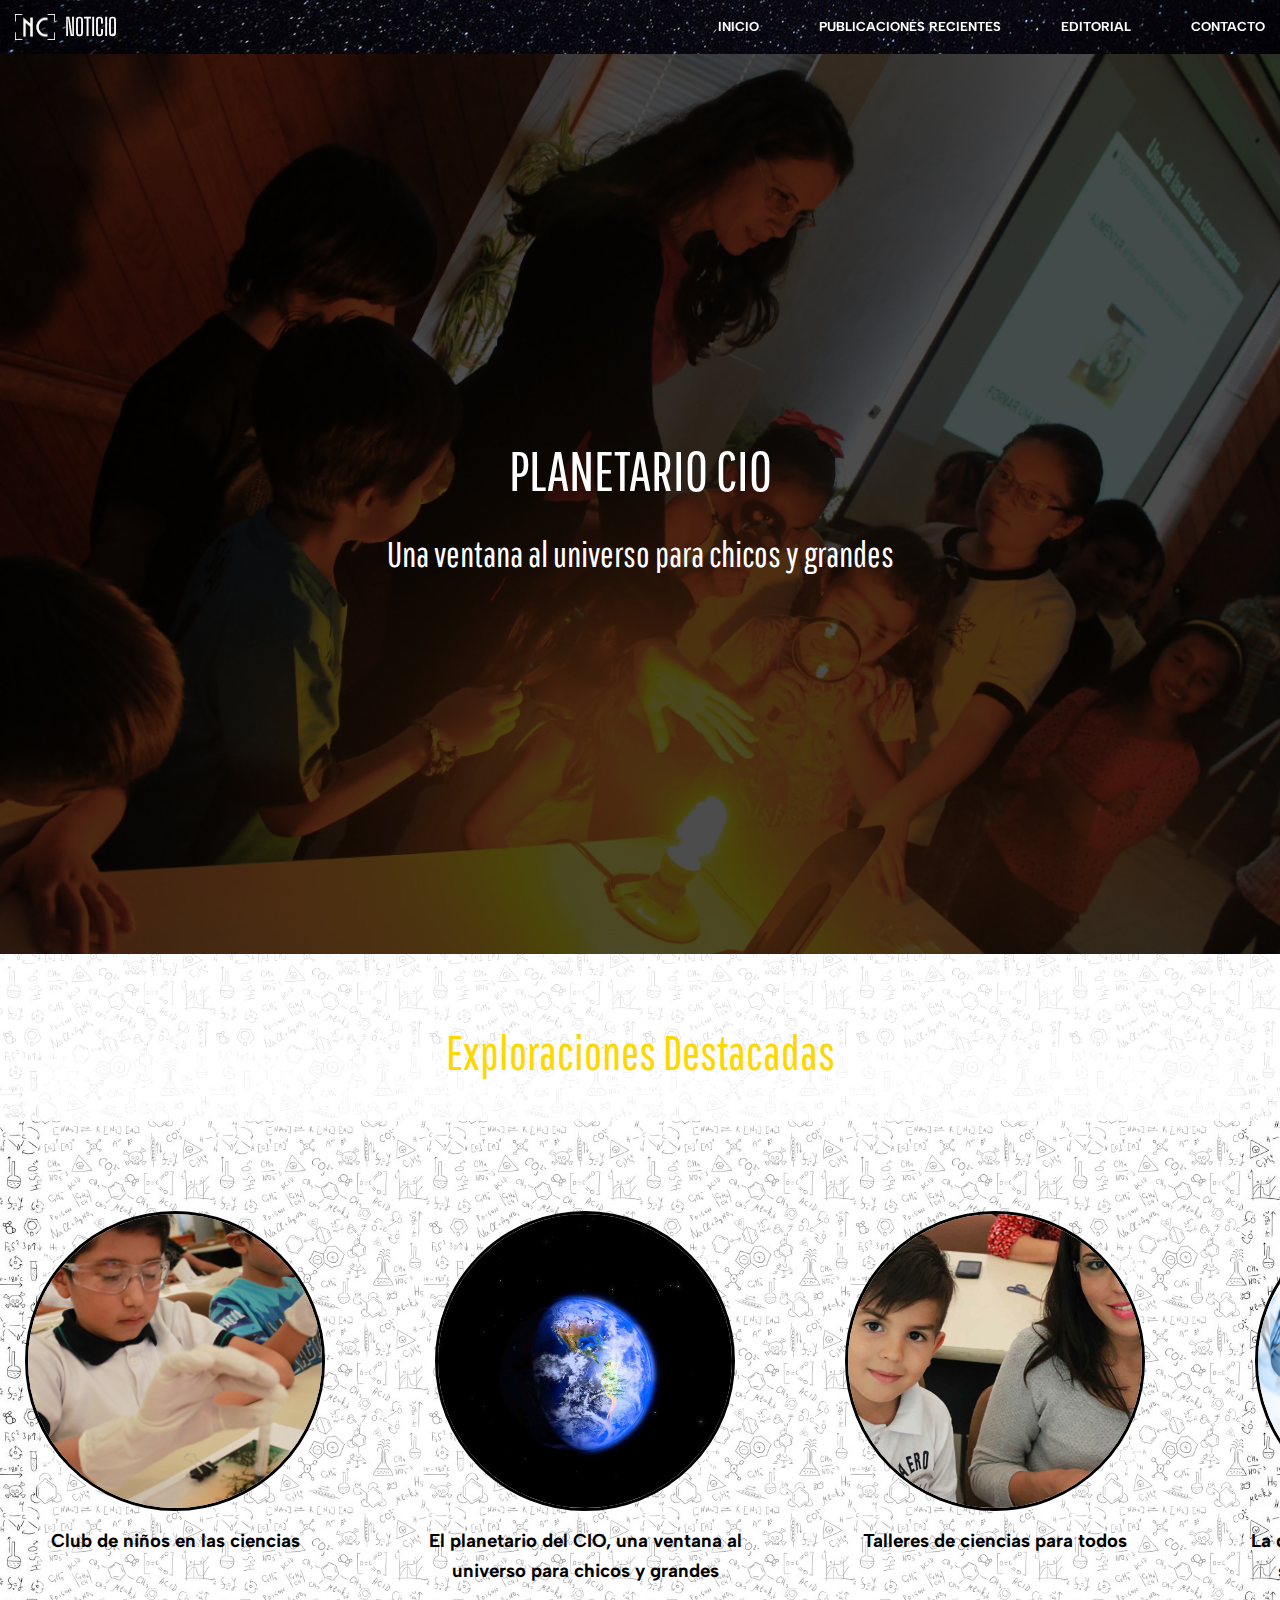
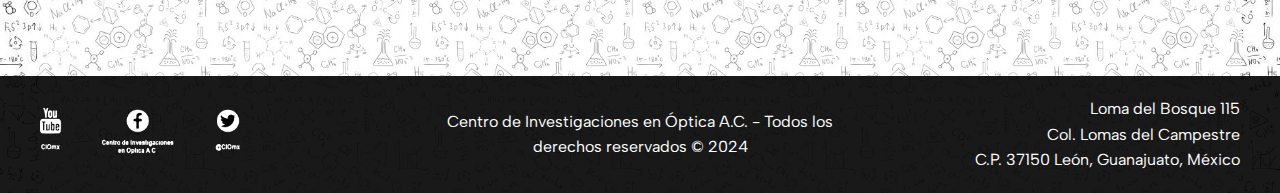
<file: index.html>
<!DOCTYPE html>
<html lang="es">
<head>
    <meta charset="UTF-8">
    <meta name="viewport" content="width=device-width, initial-scale=1.0">
    <title>NC Noticio</title>
    <link href="https://fonts.googleapis.com/css2?family=Albert+Sans:wght@400;700&family=Big+Shoulders+Display:wght@400&family=Pathway+Gothic+One:wght@400&display=swap" rel="stylesheet">
    <link rel="stylesheet" href="style.css">
    <style>
        * {
            margin: 0;
            padding: 0;
            box-sizing: border-box;
        }

        body {
            font-family: 'Albert Sans', sans-serif;
            line-height: 1.6;
            background: rgba(255, 255, 255, 0.2) url('./Imagenes/Patron-de-fondo-NC.jpg') repeat;
            background-size: 33.33% auto;
            color: white;
        }

        .navbar {
            display: flex;
            justify-content: space-between;
            align-items: center;
            background: rgba(0, 0, 0, 0.75) url('./Imagenes/EstrellasNC.jpeg') no-repeat center bottom;
            background-size: cover;
            padding: 8px 15px;
            color: white;
            position: sticky;
            top: 0;
            left: 0;
            width: 100%;
            z-index: 1000;
        }

        .logo {
            display: flex;
            align-items: center;
            gap: 10px;
        }

        .logo-img {
            width: 40px;
        }

        .logo-text {
            font-family: 'Big Shoulders Display', sans-serif;
            font-size: 24px;
            font-weight: 500;
            color: white;
        }

        .nav-menu {
            display: flex;
            gap: 60px;
        }

        .nav-menu a {
            text-decoration: none;
            font-family: 'Albert Sans', sans-serif;
            text-transform: uppercase;
            color: white;
            font-weight: 700;
            font-size: 13px;
            transition: color 0.3s;
        }

        .nav-menu a:hover, .nav-menu a.active {
            color: #FFD700;
        }

        .main-banner {
            display: flex;
            flex-direction: column;
            align-items: center;
            justify-content: center;
            position: relative;
            width: 100%;
            height: 100vh;
            text-align: center;
            overflow: hidden;
            margin-top: 0;
        }

        .main-banner::before {
            content: "";
            position: absolute;
            top: 0;
            left: 0;
            width: 100%;
            height: 100%;
            background: url('./Imagenes/PlanterioImagenFondo.jpg') no-repeat center center;
            background-size: cover;
            z-index: -2;
        }

        .main-banner::after {
            content: "";
            position: absolute;
            top: 0;
            left: 0;
            width: 100%;
            height: 100%;
            background: rgba(0, 0, 0, 0.7);
            z-index: -2;
        }

        .main-banner h1 {
            font-family: 'Pathway Gothic One', sans-serif;
            font-size: 56px;
            font-weight: 400;
            color: white;
            margin-bottom: 10px;
        }

        .main-banner h2 {
            font-family: 'Pathway Gothic One', sans-serif;
            font-size: 36px;
            font-weight: 200;
            color: white;
        }

        .carousel-banner {
            width: 94%;
            background: rgba(255, 255, 255, 0.5);
            position: absolute;
            top: 1050px;
            left: 3%;
            height: calc(100% - 1050px);
            border-radius: 20px;
            z-index: -4;
        }

        .carousel-section {
            text-align: center;
            margin-bottom: 20px;
        }

        .carousel-title-container {
            position: relative;
            background: rgba(255, 255, 255, 0.8);
            padding: 10px 0;
            width: 100%;
        }

        .carousel-title {
            font-family: 'Pathway Gothic One', sans-serif;
            font-size: 48px;
            font-weight: 400;
            color: #FFD700;
            text-align: center;
            margin-top: 50px;
            margin-bottom: 20px;
        }

        .content-carousel {
            display: flex;
            gap: 60px;
            overflow-x: auto;
            padding: 40px;
            margin: 50px 0;
            scroll-snap-type: x mandatory;
            position: relative;
            z-index: 1;
        }

        .carousel-item {
            flex: 0 0 auto;
            width: 350px;
            text-align: center;
            scroll-snap-align: start;
            position: relative;
            transition: color 0.3s;
        }

        .carousel-item:hover h3 {
            color: #FFD700;
        }

        .circle-img {
            width: 300px;
            height: 300px;
            border-radius: 50%;
            overflow: hidden;
            margin: 0 auto 15px;
            border: 3px solid #000;
            transition: border-color 0.3s;
        }

        .carousel-item:hover .circle-img {
            border-color: #FFD700;
        }

        .circle-img img {
            width: 100%;
            height: 100%;
            object-fit: cover;
        }

        .carousel-item h3 {
            color: black;
        }

        .footer-banner {
            background: rgba(0, 0, 0, 0.9);
            padding: 20px;
            color: white;
        }

        .footer-content {
            display: flex;
            justify-content: space-between;
            align-items: center;
            max-width: 1200px;
            margin: 0 auto;
        }

        .footer-left {
            flex: 1;
        }

        .footer-center {
            flex: 1;
            text-align: center;
        }

        .footer-right {
            flex: 1;
            text-align: right;
        }

        .footer-right p {
            margin: 0;
        }
    </style>
</head>
<body>
    <header class="navbar">
        <div class="logo">
            <img src="Imagenes/Logo-NOTICIO.png" alt="Logo NOTICIO" class="logo-img">
            <div class="logo-text">NOTICIO</div>
        </div>
        <nav class="nav-menu">
            <a href="index.html" style="text-decoration: none;">INICIO</a>
            <a href="publicaciones.html" style="text-decoration: none;">PUBLICACIONES RECIENTES</a>
            <a href="editorial.html" style="text-decoration: none;">EDITORIAL</a>
            <a href="contacto.html" style="text-decoration: none;">CONTACTO</a>
        </nav>
    </header>

    <div class="main-banner full-page-banner">
        <h1>PLANETARIO CIO</h1>
        <h2>Una ventana al universo para chicos y grandes</h2>
    </div>

    <div class="carousel-banner"></div>

    <div class="carousel-section">
        <div class="carousel-title-container">
            <h2 class="carousel-title" style="font-size: 48px; text-align: center;">Exploraciones Destacadas</h2>
        </div>
        <div class="content-carousel">
            <div class="carousel-item">
                <a href="club-de-niños.html" style="text-decoration: none;">
                    <div class="circle-img">
                        <img src="Imagenes/clubdeniñosNC.jpg" alt="Club de Niños">
                    </div>
                    <h3>Club de niños en las ciencias</h3>
                </a>
            </div>
            <div class="carousel-item">
                <a href="planetario-cio.html" style="text-decoration: none;">
                    <div class="circle-img">
                        <img src="Imagenes/planetariocio.jpg" alt="Planetario CIO">
                    </div>
                    <h3>El planetario del CIO, una ventana al universo para chicos y grandes</h3>
                </a>
            </div>
            <div class="carousel-item">
                <a href="talleres-ciencia.html" style="text-decoration: none;">
                    <div class="circle-img">
                        <img src="Imagenes/talleresNC.jpg" alt="Talleres de Ciencias">
                    </div>
                    <h3>Talleres de ciencias para todos</h3>
                </a>
            </div>
            <div class="carousel-item">
                <a href="divulgacion-ciencia.html" style="text-decoration: none;">
                    <div class="circle-img">
                        <img src="Imagenes/divulgacionNC.jpg" alt="La divulgación">
                    </div>
                    <h3>La divulgación, una de mis mayores satisfacciones dentro del CIO</h3>
                </a>
            </div>
            <div class="carousel-item">
                <a href="sergio-regules.html" style="text-decoration: none;">
                    <div class="circle-img">
                        <img src="Imagenes/sergioregulesNC.jpg" alt="Sergio de Régules">
                    </div>
                    <h3>Sergio de Régules</h3>
                </a>
            </div>
        </div>
    </div>

    <div class="background-rectangle"></div>

    <div class="footer-banner">
        <div class="footer-content">
            <div class="footer-left">
                <img src="Imagenes/iconos-rrss-NC.png" alt="Redes Sociales" class="social-icons" style="width: 200px; height: auto;">
            </div>
            <div class="footer-center">
                <p style="text-align: center;">Centro de Investigaciones en Óptica A.C. - Todos los derechos reservados &copy; 2024</p>
            </div>
            <div class="footer-right">
                <p>Loma del Bosque 115<br>Col. Lomas del Campestre<br>C.P. 37150 León, Guanajuato, México</p>
            </div>
        </div>
    </div>
</body>
</html>
</file>
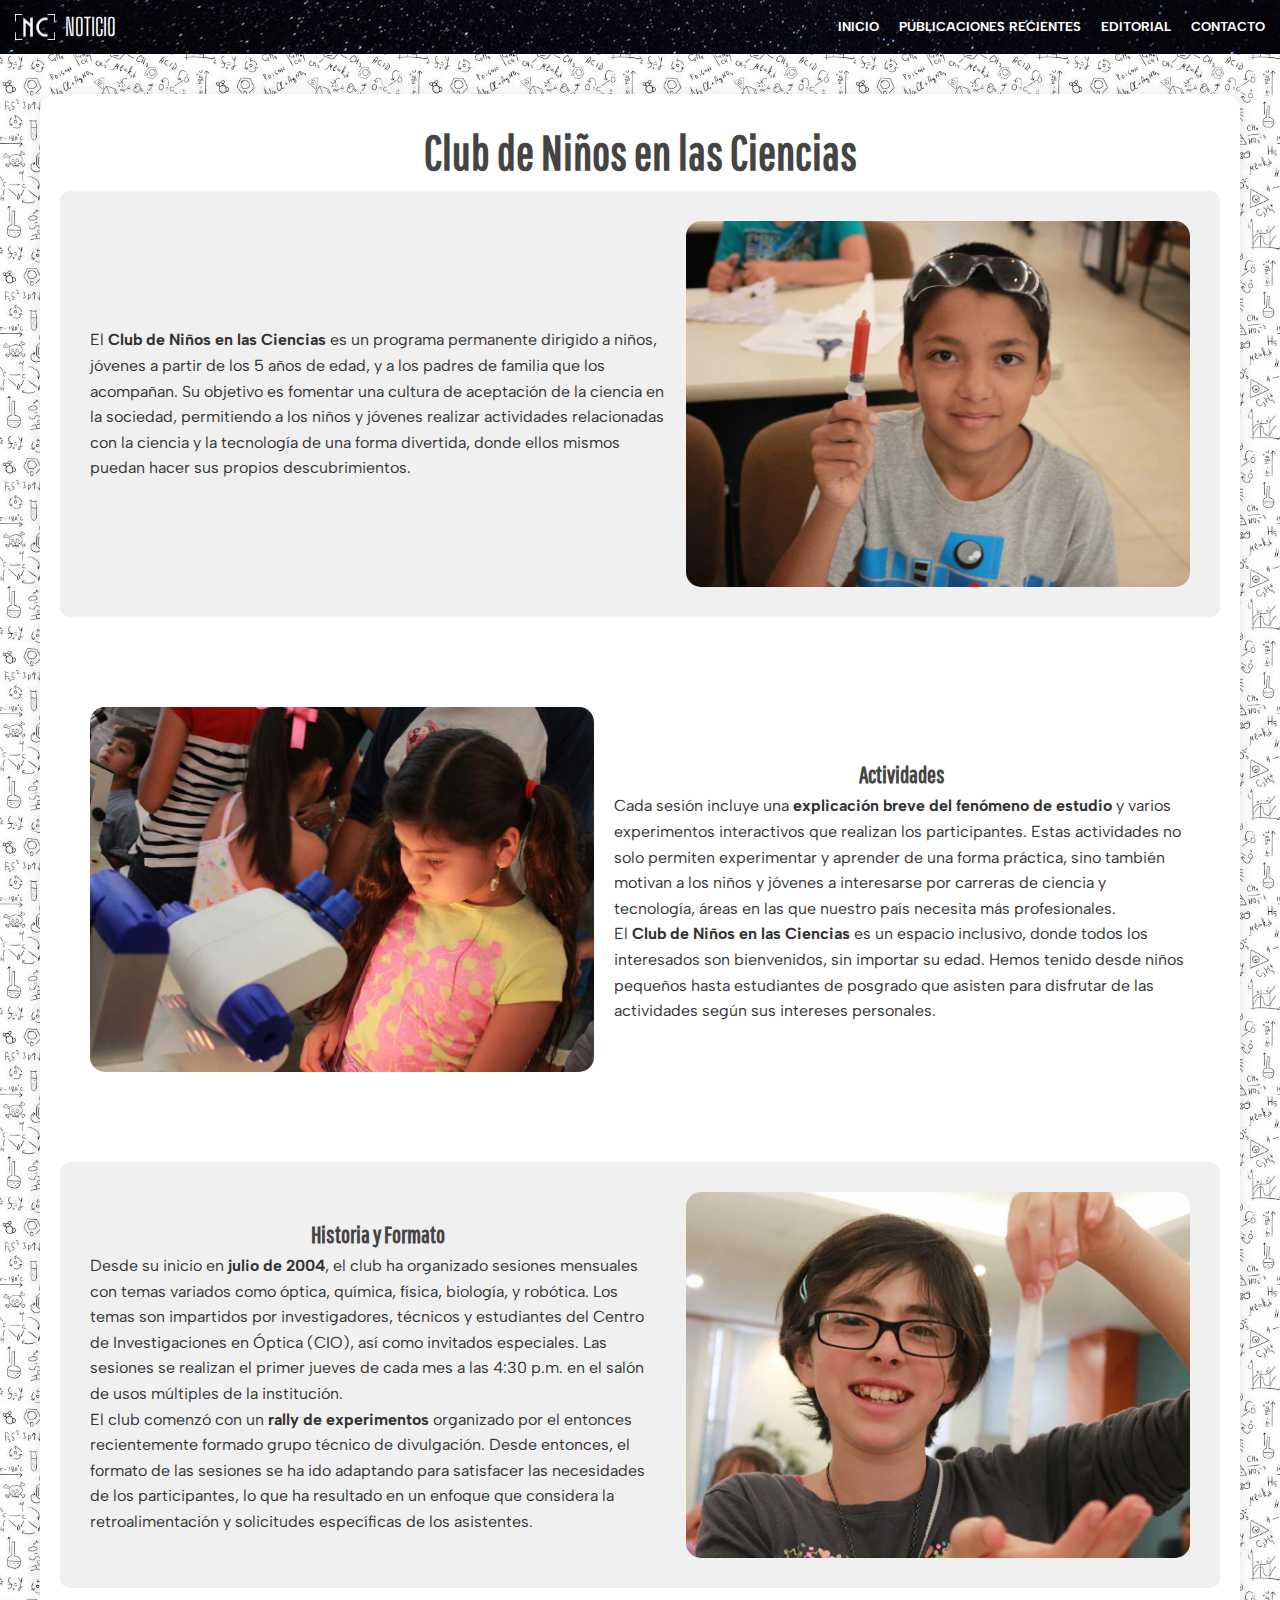
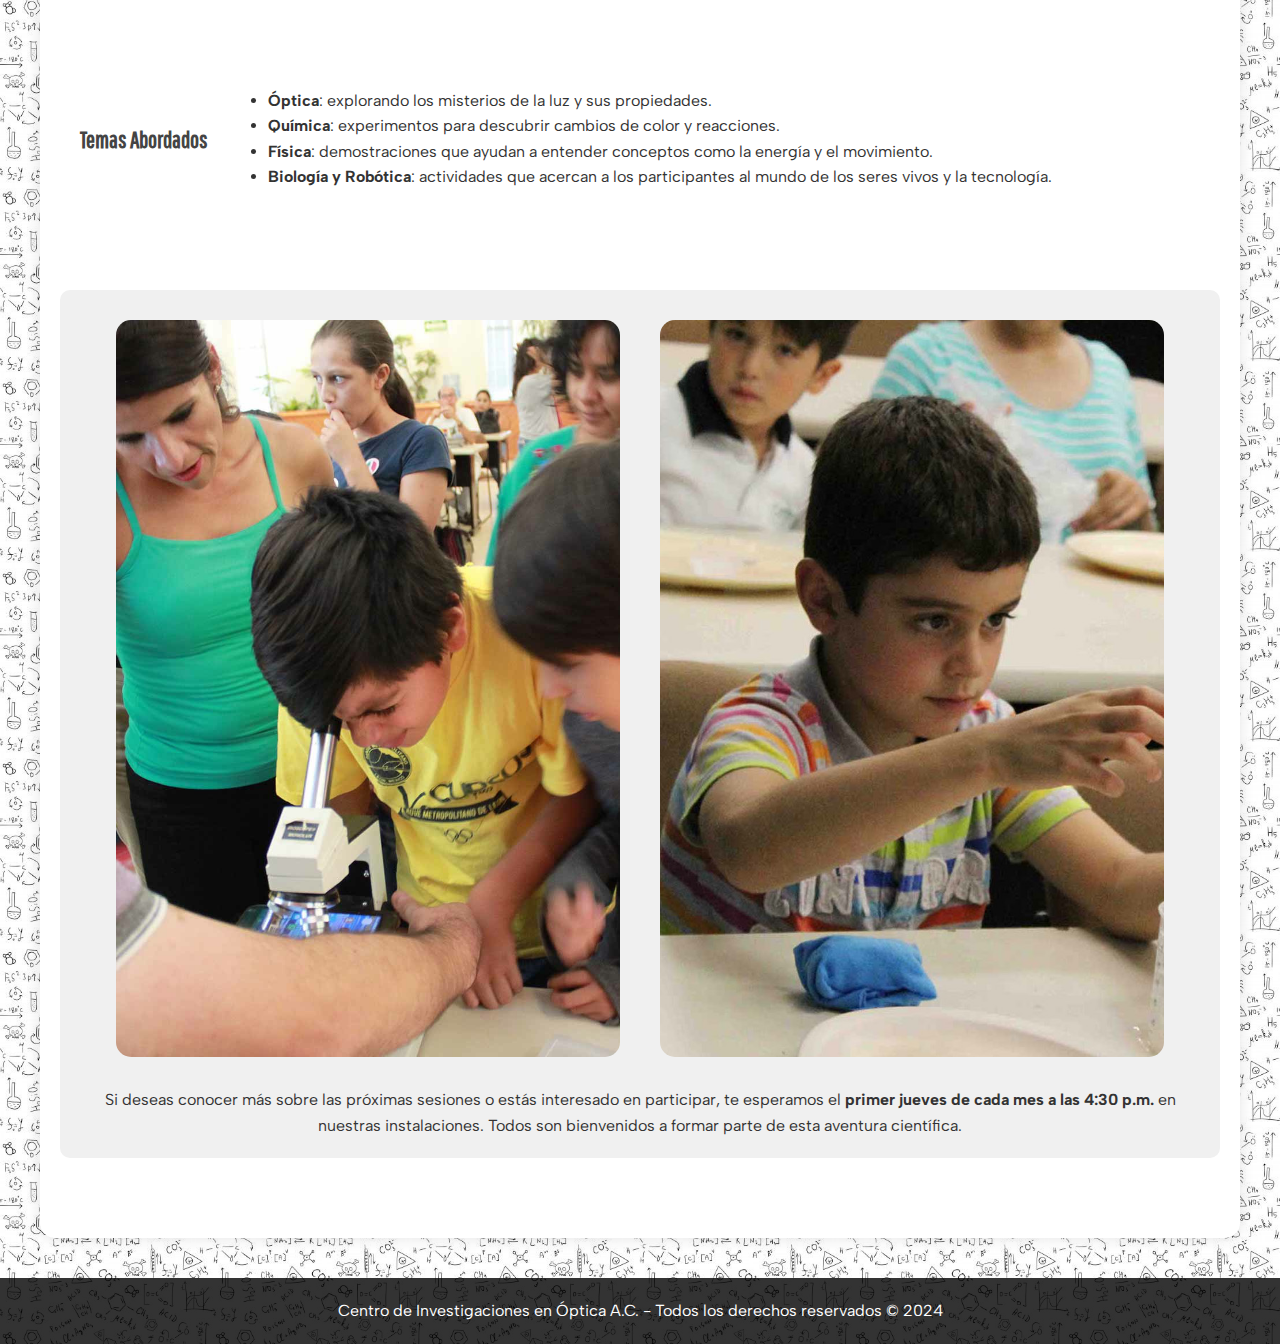
<file: club-de-niños.html>
<!DOCTYPE html>
<html lang="es">
<head>
    <meta charset="UTF-8">
    <meta name="viewport" content="width=device-width, initial-scale=1.0">
    <title>Club de Niños en las Ciencias</title>
    <link href="https://fonts.googleapis.com/css2?family=Albert+Sans:wght@400;700&family=Big+Shoulders+Display:wght@400&family=Pathway+Gothic+One:wght@400&display=swap" rel="stylesheet">
    <link rel="stylesheet" href="style.css">
    <style>
        body {
            font-family: 'Albert Sans', sans-serif;
            line-height: 1.6;
            color: #333;
            background-color: #f9f9f9;
            margin: 0;
            padding: 0;
        }

        .container {
            max-width: 1200px;
            margin: 40px auto;
            padding: 20px;
            background: white;
            border-radius: 15px;
            box-shadow: 0px 0px 15px rgba(0, 0, 0, 0.1);
        }

        h1, h2, h3 {
            font-family: 'Pathway Gothic One', sans-serif;
            color: #444;
            text-align: center;
        }

        .content-section {
            margin-bottom: 60px;
            padding: 20px;
            border-radius: 10px;
            overflow: hidden;
            display: flex;
            flex-wrap: wrap;
            align-items: center;
        }

        .content-section:nth-child(even) {
            background-color: #f0f0f0;
        }

        .content-section img {
            max-width: 45%;
            height: auto;
            margin: 10px;
            flex: 1 1 45%;
            border-radius: 15px;
        }

        .content-section-text {
            flex: 1 1 50%;
            margin: 10px;
        }

        .activities-list {
            list-style-type: disc;
            margin: 20px;
            padding-left: 40px;
        }
        .footer {
            text-align: center;
            padding: 20px;
            background: rgba(0, 0, 0, 0.8);
        }

        .footer p {
            font-family: 'Albert Sans', sans-serif;
            color: white;
        }
    </style>
</head>
<body>
    <header class="navbar">
        <div class="logo">
            <img src="Imagenes/Logo-NOTICIO.png" alt="Logo NOTICIO" class="logo-img">
            <div class="logo-text">NOTICIO</div>
        </div>
        <nav class="nav-menu">
            <a href="index.html" style="text-decoration: none;">INICIO</a>
            <a href="publicaciones.html" style="text-decoration: none;">PUBLICACIONES RECIENTES</a>
            <a href="editorial.html" style="text-decoration: none;">EDITORIAL</a>
            <a href="contacto.html" style="text-decoration: none;">CONTACTO</a>
        </nav>
    </header>

    <div class="container">
        <h1 style="font-size: 3rem;">Club de Niños en las Ciencias</h1>

        <div class="content-section">
            <div class="content-section-text">
                <p>El <strong>Club de Niños en las Ciencias</strong> es un programa permanente dirigido a niños, jóvenes a partir de los 5 años de edad, y a los padres de familia que los acompañan. Su objetivo es fomentar una cultura de aceptación de la ciencia en la sociedad, permitiendo a los niños y jóvenes realizar actividades relacionadas con la ciencia y la tecnología de una forma divertida, donde ellos mismos puedan hacer sus propios descubrimientos.</p>
            </div>
            <img src="Imagenes/niños-cambiodecolor1.jpg" alt="Niños participando en una actividad de química con experimentos de cambio de color." />
        </div>

        <div class="content-section">
            <img src="Imagenes/niños-cambiodecolor2.jpg" alt="Sesiones interactivas sobre óptica y fenómenos de la luz." />
            <div class="content-section-text">
                <h2>Actividades</h2>
                <p>Cada sesión incluye una <strong>explicación breve del fenómeno de estudio</strong> y varios experimentos interactivos que realizan los participantes. Estas actividades no solo permiten experimentar y aprender de una forma práctica, sino también motivan a los niños y jóvenes a interesarse por carreras de ciencia y tecnología, áreas en las que nuestro país necesita más profesionales.</p>
                <p>El <strong>Club de Niños en las Ciencias</strong> es un espacio inclusivo, donde todos los interesados son bienvenidos, sin importar su edad. Hemos tenido desde niños pequeños hasta estudiantes de posgrado que asisten para disfrutar de las actividades según sus intereses personales.</p>
            </div>
        </div>

        <div class="content-section">
            <div class="content-section-text">
                <h2>Historia y Formato</h2>
                <p>Desde su inicio en <strong>julio de 2004</strong>, el club ha organizado sesiones mensuales con temas variados como óptica, química, física, biología, y robótica. Los temas son impartidos por investigadores, técnicos y estudiantes del Centro de Investigaciones en Óptica (CIO), así como invitados especiales. Las sesiones se realizan el primer jueves de cada mes a las 4:30 p.m. en el salón de usos múltiples de la institución.</p>
                <p>El club comenzó con un <strong>rally de experimentos</strong> organizado por el entonces recientemente formado grupo técnico de divulgación. Desde entonces, el formato de las sesiones se ha ido adaptando para satisfacer las necesidades de los participantes, lo que ha resultado en un enfoque que considera la retroalimentación y solicitudes específicas de los asistentes.</p>
            </div>
            <img src="Imagenes/niños-cambiodecolor3.jpg" alt="Taller de robótica donde los niños construyen modelos básicos." />
        </div>

        <div class="content-section">
            <h2>Temas Abordados</h2>
            <ul class="activities-list">
                <li><strong>Óptica</strong>: explorando los misterios de la luz y sus propiedades.</li>
                <li><strong>Química</strong>: experimentos para descubrir cambios de color y reacciones.</li>
                <li><strong>Física</strong>: demostraciones que ayudan a entender conceptos como la energía y el movimiento.</li>
                <li><strong>Biología y Robótica</strong>: actividades que acercan a los participantes al mundo de los seres vivos y la tecnología.</li>
            </ul>
        </div>

        <div class="content-section" style="text-align: center;">
            <div style="display: flex; justify-content: center; gap: 20px;">
                <img src="Imagenes/niñoutilzandomicroscopioNC.jpg" alt="Niño utilizando un microscopio en una actividad del club." style="width: 45%; height: auto; object-fit: cover; border-radius: 15px;" />
                <img src="Imagenes/niños-cambiodecolor4.jpg" alt="Sesión en el salón de usos múltiples con niños y familias participando en las actividades." style="width: 45%; height: auto; object-fit: cover; border-radius: 15px;" />
            </div>
            <p style="margin-top: 20px;">Si deseas conocer más sobre las próximas sesiones o estás interesado en participar, te esperamos el <strong>primer jueves de cada mes a las 4:30 p.m.</strong> en nuestras instalaciones. Todos son bienvenidos a formar parte de esta aventura científica.</p>
        </div>
    </div>

    <footer class="footer">
        <p>Centro de Investigaciones en Óptica A.C. - Todos los derechos reservados &copy; 2024</p>
    </footer>
</body>
</html>
</file>
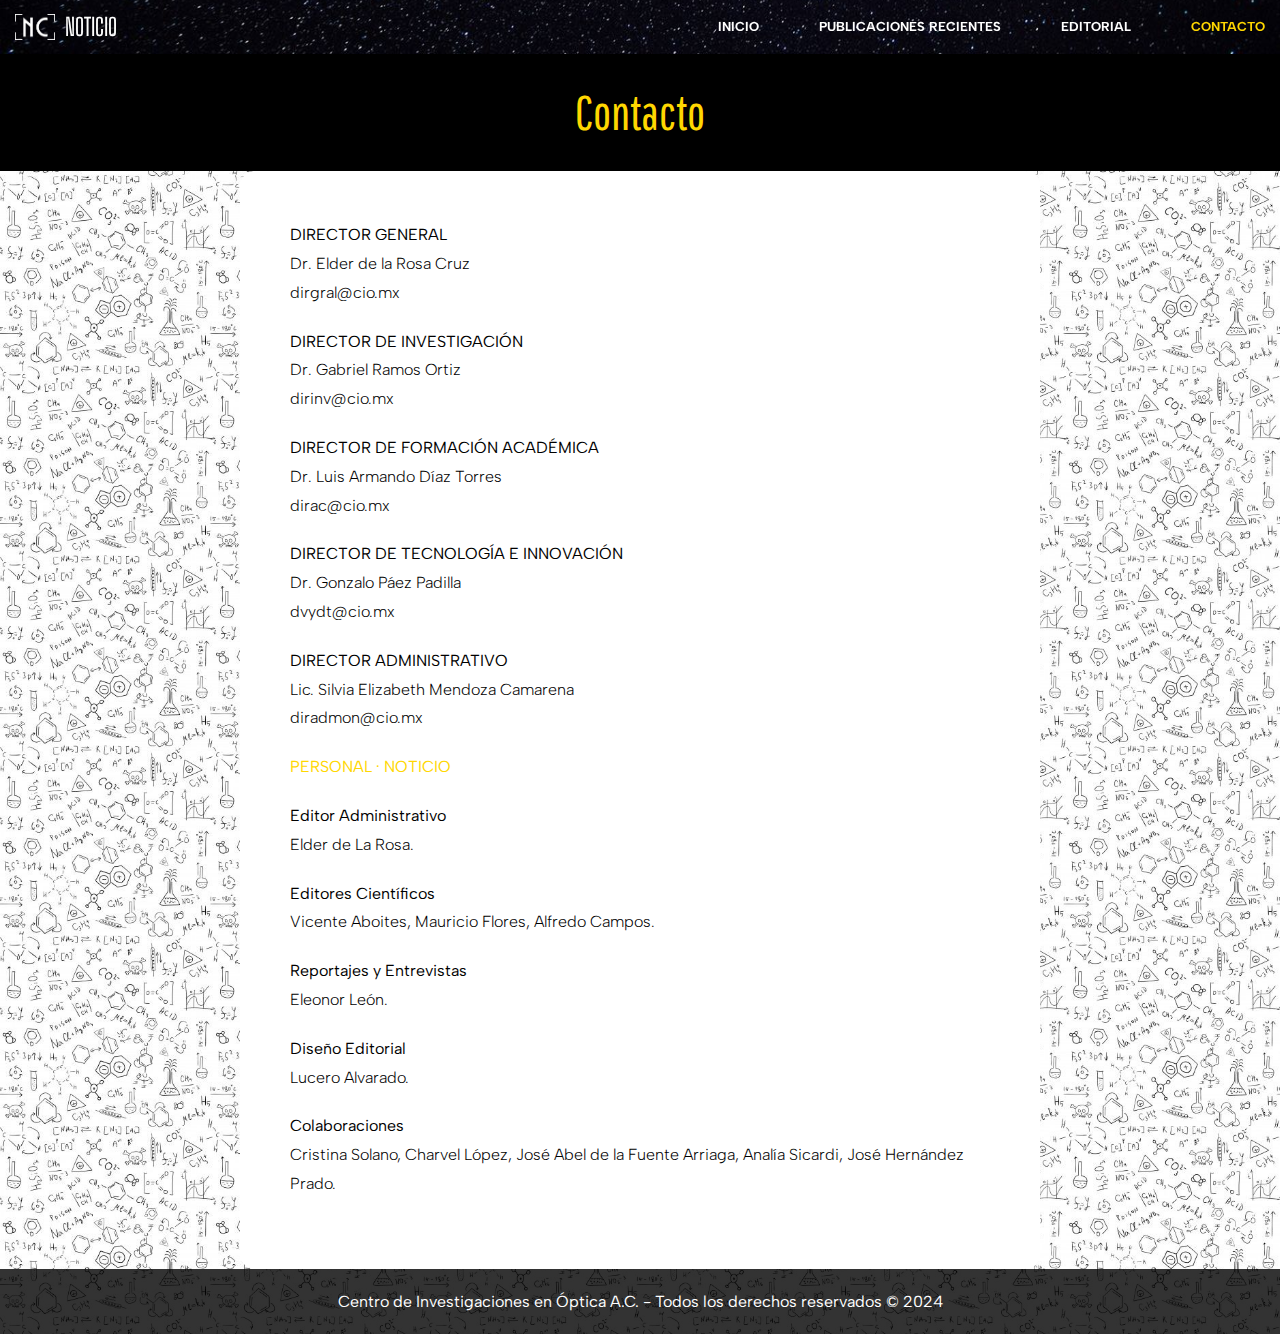
<file: contacto.html>
<!DOCTYPE html>
<html lang="es">
<head>
    <meta charset="UTF-8">
    <meta name="viewport" content="width=device-width, initial-scale=1.0">
    <title>Contacto - NC Noticio</title>
    <link href="https://fonts.googleapis.com/css2?family=Albert+Sans:wght@300;400;700&family=Big+Shoulders+Display:wght@400&family=Pathway+Gothic+One:wght@400&display=swap" rel="stylesheet">
    <link rel="stylesheet" href="style.css">
</head>
<body>
    <header class="navbar">
        <div class="logo">
            <img src="Imagenes/Logo-NOTICIO.png" alt="Logo NOTICIO" class="logo-img">
            <div class="logo-text">NOTICIO</div>
        </div>
        <nav class="nav-menu">
            <a href="index.html">INICIO</a>
            <a href="publicaciones.html">PUBLICACIONES RECIENTES</a>
            <a href="editorial.html">EDITORIAL</a>
            <a href="contacto.html" class="active">CONTACTO</a>
        </nav>
    </header>

    <section class="contacto-section">
        <div class="contacto-banner">
            <div class="banner-overlay"></div>
            <h1>Contacto</h1>
        </div>

        <div class="contacto-contenido background-rectangle">
            <p><strong>DIRECTOR GENERAL</strong><br>Dr. Elder de la Rosa Cruz<br>dirgral@cio.mx</p>
            <p><strong>DIRECTOR DE INVESTIGACIÓN</strong><br>Dr. Gabriel Ramos Ortiz<br>dirinv@cio.mx</p>
            <p><strong>DIRECTOR DE FORMACIÓN ACADÉMICA</strong><br>Dr. Luis Armando Díaz Torres<br>dirac@cio.mx</p>
            <p><strong>DIRECTOR DE TECNOLOGÍA E INNOVACIÓN</strong><br>Dr. Gonzalo Páez Padilla<br>dvydt@cio.mx</p>
            <p><strong>DIRECTOR ADMINISTRATIVO</strong><br>Lic. Silvia Elizabeth Mendoza Camarena<br>diradmon@cio.mx</p>
            
            <p><strong><span style="color: #FFD700;">PERSONAL &middot; NOTICIO</span></strong></p>
            <p><strong>Editor Administrativo</strong><br>Elder de La Rosa.</p>
            <p><strong>Editores Científicos</strong><br>Vicente Aboites, Mauricio Flores, Alfredo Campos.</p>
            <p><strong>Reportajes y Entrevistas</strong><br>Eleonor León.</p>
            <p><strong>Diseño Editorial</strong><br>Lucero Alvarado.</p>
            <p><strong>Colaboraciones</strong><br>Cristina Solano, Charvel López, José Abel de la Fuente Arriaga, Analía Sicardi, José Hernández Prado.</p>
        </div>
    </section>

    <footer class="footer">
        <p>Centro de Investigaciones en Óptica A.C. - Todos los derechos reservados &copy; 2024</p>
    </footer>
</body>
</html>

<style>
* {
    margin: 0;
    padding: 0;
    box-sizing: border-box;
}

body {
    font-family: 'Albert Sans', sans-serif;
    background: rgba(255, 255, 255, 0.2) url('./Imagenes/Patron-de-fondo-NC.jpg') repeat;
    background-size: 33.33% auto;
    color: white;
    line-height: 1.6;
}

.navbar {
    display: flex;
    justify-content: space-between;
    align-items: center;
    background: rgba(0, 0, 0, 0.75) url('./Imagenes/EstrellasNC.jpeg') no-repeat center bottom;
    background-size: cover;
    padding: 8px 15px;
    color: white;
    position: sticky;
    top: 0;
    width: 100%;
    z-index: 1000;
}

.logo {
    display: flex;
    align-items: center;
    gap: 10px;
}

.logo-img {
    width: 40px;
}

.logo-text {
    font-family: 'Big Shoulders Display', sans-serif;
    font-size: 24px;
    font-weight: 500;
    color: white;
}

.nav-menu {
    display: flex;
    gap: 60px;
}

.nav-menu a {
    text-decoration: none;
    font-family: 'Albert Sans', sans-serif;
    text-transform: uppercase;
    color: white;
    font-weight: 700;
    font-size: 13px;
    transition: color 0.3s;
}

.nav-menu a:hover, .nav-menu a.active {
    color: #FFD700;
}

.contacto-banner {
    background: #000;
    padding: 20px 0;
    text-align: center;
    position: relative;
}

.banner-overlay {
    content: "";
    position: absolute;
    top: 0;
    left: 0;
    width: 100%;
    height: 100%;
    background: rgba(0, 0, 0, 0.3);
    z-index: -1;
}

.contacto-banner h1 {
    font-family: 'Pathway Gothic One', sans-serif;
    font-size: 48px;
    font-weight: 400;
    color: #FFD700;
    position: relative;
}

.contacto-contenido {
    padding: 50px;
    max-width: 800px;
    margin: 0 auto;
    background: #ffffff;
    border-radius: 15px;
    color: black;
    font-family: 'Albert Sans', sans-serif;
    font-weight: 300;
}

.contacto-contenido p {
    margin-bottom: 20px;
    line-height: 1.8;
}

.footer {
    text-align: center;
    padding: 20px;
    background: rgba(0, 0, 0, 0.8);
}

.footer p {
    font-family: 'Albert Sans', sans-serif;
    color: white;
}
</style>
</file>
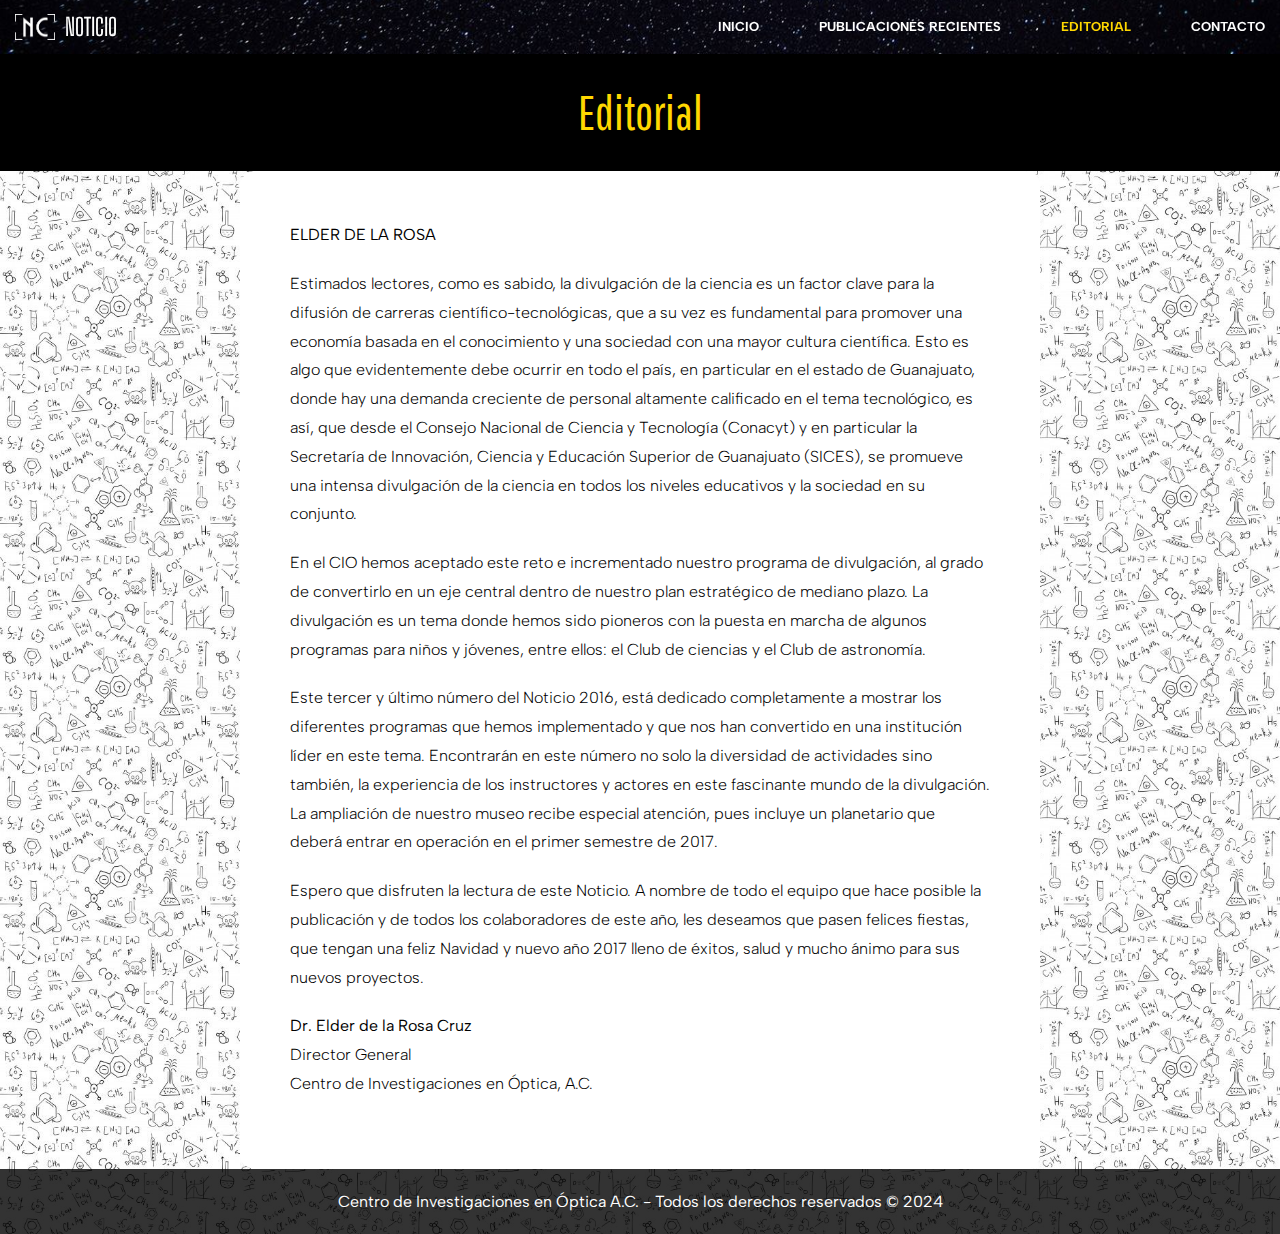
<file: editorial.html>
<!DOCTYPE html>
<html lang="es">
<head>
    <meta charset="UTF-8">
    <meta name="viewport" content="width=device-width, initial-scale=1.0">
    <title>Editorial - NC Noticio</title>
    <link href="https://fonts.googleapis.com/css2?family=Albert+Sans:wght@300;400;700&family=Big+Shoulders+Display:wght@400&family=Pathway+Gothic+One:wght@400&display=swap" rel="stylesheet">
    <link rel="stylesheet" href="style.css">
</head>
<body>
    <header class="navbar">
        <div class="logo">
            <img src="Imagenes/Logo-NOTICIO.png" alt="Logo NOTICIO" class="logo-img">
            <div class="logo-text">NOTICIO</div>
        </div>
        <nav class="nav-menu">
            <a href="index.html">INICIO</a>
            <a href="publicaciones.html">PUBLICACIONES RECIENTES</a>
            <a href="editorial.html" class="active">EDITORIAL</a>
            <a href="contacto.html">CONTACTO</a>
        </nav>
    </header>

    <section class="editorial-section">
        <div class="editorial-banner">
            <div class="banner-overlay"></div>
            <h1>Editorial</h1>
        </div>

        <div class="editorial-contenido background-rectangle">
            <p><strong>ELDER DE LA ROSA</strong></p>
            <p>Estimados lectores, como es sabido, la divulgación de la ciencia es un factor clave para la difusión de carreras científico-tecnológicas, que a su vez es fundamental para promover una economía basada en el conocimiento y una sociedad con una mayor cultura científica. Esto es algo que evidentemente debe ocurrir en todo el país, en particular en el estado de Guanajuato, donde hay una demanda creciente de personal altamente calificado en el tema tecnológico, es así, que desde el Consejo Nacional de Ciencia y Tecnología (Conacyt) y en particular la Secretaría de Innovación, Ciencia y Educación Superior de Guanajuato (SICES), se promueve una intensa divulgación de la ciencia en todos los niveles educativos y la sociedad en su conjunto.</p>
            <p>En el CIO hemos aceptado este reto e incrementado nuestro programa de divulgación, al grado de convertirlo en un eje central dentro de nuestro plan estratégico de mediano plazo. La divulgación es un tema donde hemos sido pioneros con la puesta en marcha de algunos programas para niños y jóvenes, entre ellos: el Club de ciencias y el Club de astronomía.</p>
            <p>Este tercer y último número del Noticio 2016, está dedicado completamente a mostrar los diferentes programas que hemos implementado y que nos han convertido en una institución líder en este tema. Encontrarán en este número no solo la diversidad de actividades sino también, la experiencia de los instructores y actores en este fascinante mundo de la divulgación. La ampliación de nuestro museo recibe especial atención, pues incluye un planetario que deberá entrar en operación en el primer semestre de 2017.</p>
            <p>Espero que disfruten la lectura de este Noticio. A nombre de todo el equipo que hace posible la publicación y de todos los colaboradores de este año, les deseamos que pasen felices fiestas, que tengan una feliz Navidad y nuevo año 2017 lleno de éxitos, salud y mucho ánimo para sus nuevos proyectos.</p>
            <p><strong>Dr. Elder de la Rosa Cruz</strong><br>Director General<br>Centro de Investigaciones en Óptica, A.C.</p>
        </div>
    </section>

    <footer class="footer">
        <p>Centro de Investigaciones en Óptica A.C. - Todos los derechos reservados &copy; 2024</p>
    </footer>
</body>
</html>

<style>
* {
    margin: 0;
    padding: 0;
    box-sizing: border-box;
}

body {
    font-family: 'Albert Sans', sans-serif;
    background: rgba(255, 255, 255, 0.2) url('./Imagenes/Patron-de-fondo-NC.jpg') repeat;
    background-size: 33.33% auto;
    color: white;
    line-height: 1.6;
}

.navbar {
    display: flex;
    justify-content: space-between;
    align-items: center;
    background: rgba(0, 0, 0, 0.75) url('./Imagenes/EstrellasNC.jpeg') no-repeat center bottom;
    background-size: cover;
    padding: 8px 15px;
    color: white;
    position: sticky;
    top: 0;
    width: 100%;
    z-index: 1000;
}

.logo {
    display: flex;
    align-items: center;
    gap: 10px;
}

.logo-img {
    width: 40px;
}

.logo-text {
    font-family: 'Big Shoulders Display', sans-serif;
    font-size: 24px;
    font-weight: 500;
    color: white;
}

.nav-menu {
    display: flex;
    gap: 60px;
}

.nav-menu a {
    text-decoration: none;
    font-family: 'Albert Sans', sans-serif;
    text-transform: uppercase;
    color: white;
    font-weight: 700;
    font-size: 13px;
    transition: color 0.3s;
}

.nav-menu a:hover, .nav-menu a.active {
    color: #FFD700;
}

.editorial-banner {
    background: #000;
    padding: 20px 0;
    text-align: center;
    position: relative;
}

.banner-overlay {
    content: "";
    position: absolute;
    top: 0;
    left: 0;
    width: 100%;
    height: 100%;
    background: rgba(0, 0, 0, 0.3);
    z-index: -1;
}

.editorial-banner h1 {
    font-family: 'Pathway Gothic One', sans-serif;
    font-size: 48px;
    font-weight: 400;
    color: #FFD700;
    position: relative;
}

.editorial-contenido {
    padding: 50px;
    max-width: 800px;
    margin: 0 auto;
    background: #ffffff;
    border-radius: 15px;
    color: black;
    font-family: 'Albert Sans', sans-serif;
    font-weight: 300;
}

.editorial-contenido p {
    margin-bottom: 20px;
    line-height: 1.8;
}

.footer {
    text-align: center;
    padding: 20px;
    background: rgba(0, 0, 0, 0.8);
}

.footer p {
    font-family: 'Albert Sans', sans-serif;
    color: white;
}
</style>
</file>
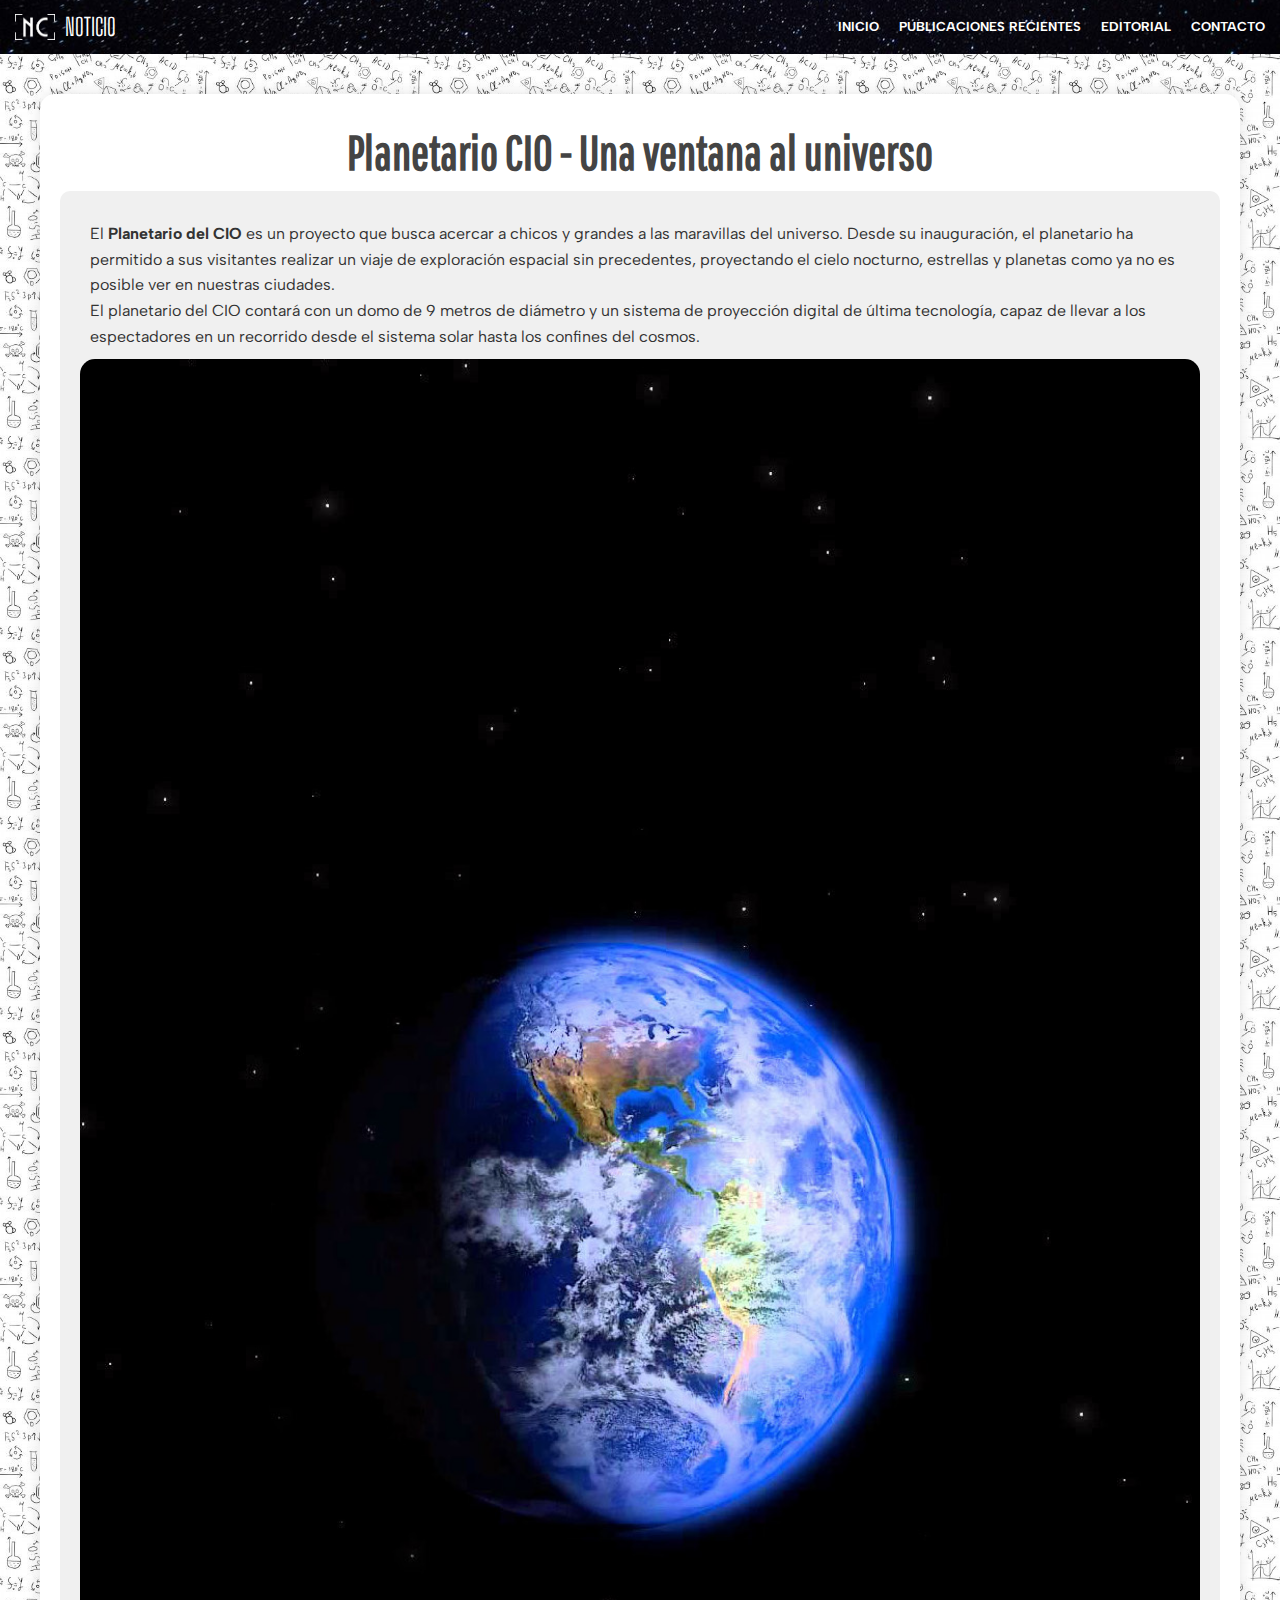
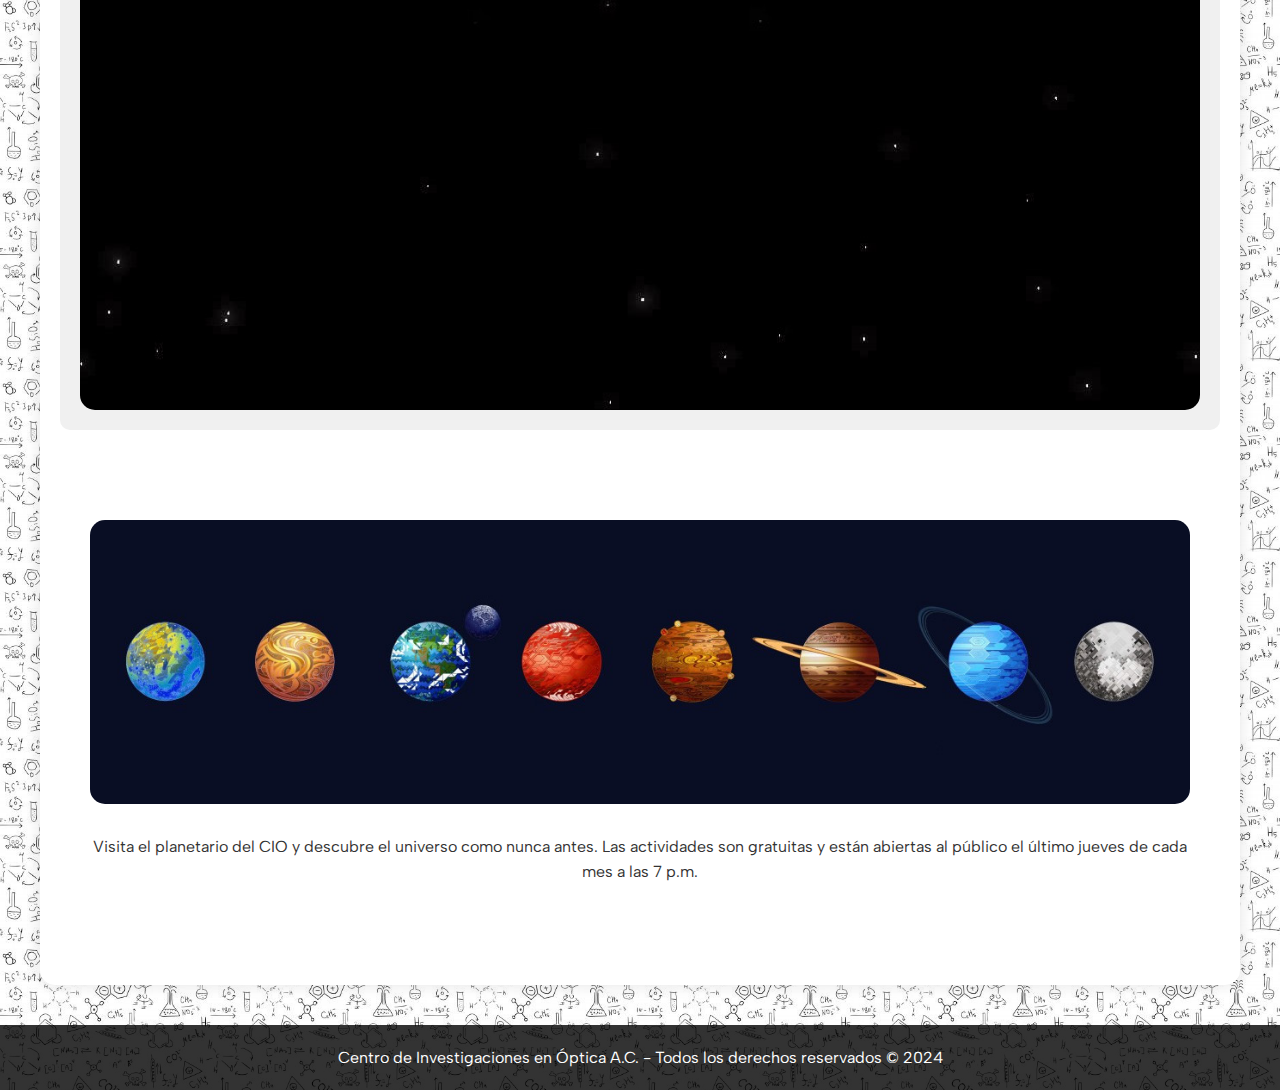
<file: planetario-cio.html>
<!DOCTYPE html>
<html lang="es">
<head>
    <meta charset="UTF-8">
    <meta name="viewport" content="width=device-width, initial-scale=1.0">
    <title>Planetario CIO - Una ventana al universo</title>
    <link href="https://fonts.googleapis.com/css2?family=Albert+Sans:wght@400;700&family=Big+Shoulders+Display:wght@400&family=Pathway+Gothic+One:wght@400&display=swap" rel="stylesheet">
    <link rel="stylesheet" href="style.css">
    <style>
        body {
            font-family: 'Albert Sans', sans-serif;
            line-height: 1.6;
            color: #333;
            background-color: #f9f9f9;
            margin: 0;
            padding: 0;
        }

        .container {
            max-width: 1200px;
            margin: 40px auto;
            padding: 20px;
            background: white;
            border-radius: 15px;
            box-shadow: 0px 0px 15px rgba(0, 0, 0, 0.1);
        }

        h1, h2, h3 {
            font-family: 'Pathway Gothic One', sans-serif;
            color: #444;
            text-align: center;
        }

        .content-section {
            margin-bottom: 60px;
            padding: 20px;
            border-radius: 10px;
            overflow: hidden;
            display: flex;
            flex-wrap: wrap;
            align-items: center;
        }

        .content-section:nth-child(even) {
            background-color: #f0f0f0;
        }

        .content-section img {
            max-width: 100%;
            height: auto;
            margin: 10px;
            flex: 1 1 100%;
            border-radius: 15px;
        }

        .content-section-text {
            flex: 1 1 100%;
            margin: 10px;
        }

        .activities-list {
            list-style-type: disc;
            margin: 20px;
            padding-left: 40px;
        }
        .footer {
            text-align: center;
            padding: 20px;
            background: rgba(0, 0, 0, 0.8);
        }

        .footer p {
            font-family: 'Albert Sans', sans-serif;
            color: white;
        }
    </style>
</head>
<body>
    <header class="navbar">
        <div class="logo">
            <img src="Imagenes/Logo-NOTICIO.png" alt="Logo NOTICIO" class="logo-img">
            <div class="logo-text">NOTICIO</div>
        </div>
        <nav class="nav-menu">
            <a href="index.html" style="text-decoration: none;">INICIO</a>
            <a href="publicaciones.html" style="text-decoration: none;">PUBLICACIONES RECIENTES</a>
            <a href="editorial.html" style="text-decoration: none;">EDITORIAL</a>
            <a href="contacto.html" style="text-decoration: none;">CONTACTO</a>
        </nav>
    </header>

    <div class="container">
        <h1 style="font-size: 3rem;">Planetario CIO - Una ventana al universo</h1>

        <div class="content-section">
            <div class="content-section-text">
                <p>El <strong>Planetario del CIO</strong> es un proyecto que busca acercar a chicos y grandes a las maravillas del universo. Desde su inauguración, el planetario ha permitido a sus visitantes realizar un viaje de exploración espacial sin precedentes, proyectando el cielo nocturno, estrellas y planetas como ya no es posible ver en nuestras ciudades.</p>
                <p>El planetario del CIO contará con un domo de 9 metros de diámetro y un sistema de proyección digital de última tecnología, capaz de llevar a los espectadores en un recorrido desde el sistema solar hasta los confines del cosmos.</p>
            </div>
            <img src="Imagenes/planetariocio.jpg" alt="Vista del Planetario del CIO." style="width: 40%; height: auto; object-fit: cover; border-radius: 15px; margin: 0 auto; display: block;" />
        </div>

        <div class="content-section" style="text-align: center;">
            <img src="Imagenes/planetarioplanetasNC.jpg" alt="Ilustración de los planetas del sistema solar." style="width: 90%; height: auto; object-fit: cover; border-radius: 15px;" />
            <p style="margin-top: 20px;">Visita el planetario del CIO y descubre el universo como nunca antes. Las actividades son gratuitas y están abiertas al público el último jueves de cada mes a las 7 p.m.</p>
        </div>
    </div>

    <footer class="footer">
        <p>Centro de Investigaciones en Óptica A.C. - Todos los derechos reservados &copy; 2024</p>
    </footer>
</body>
</html>
</file>
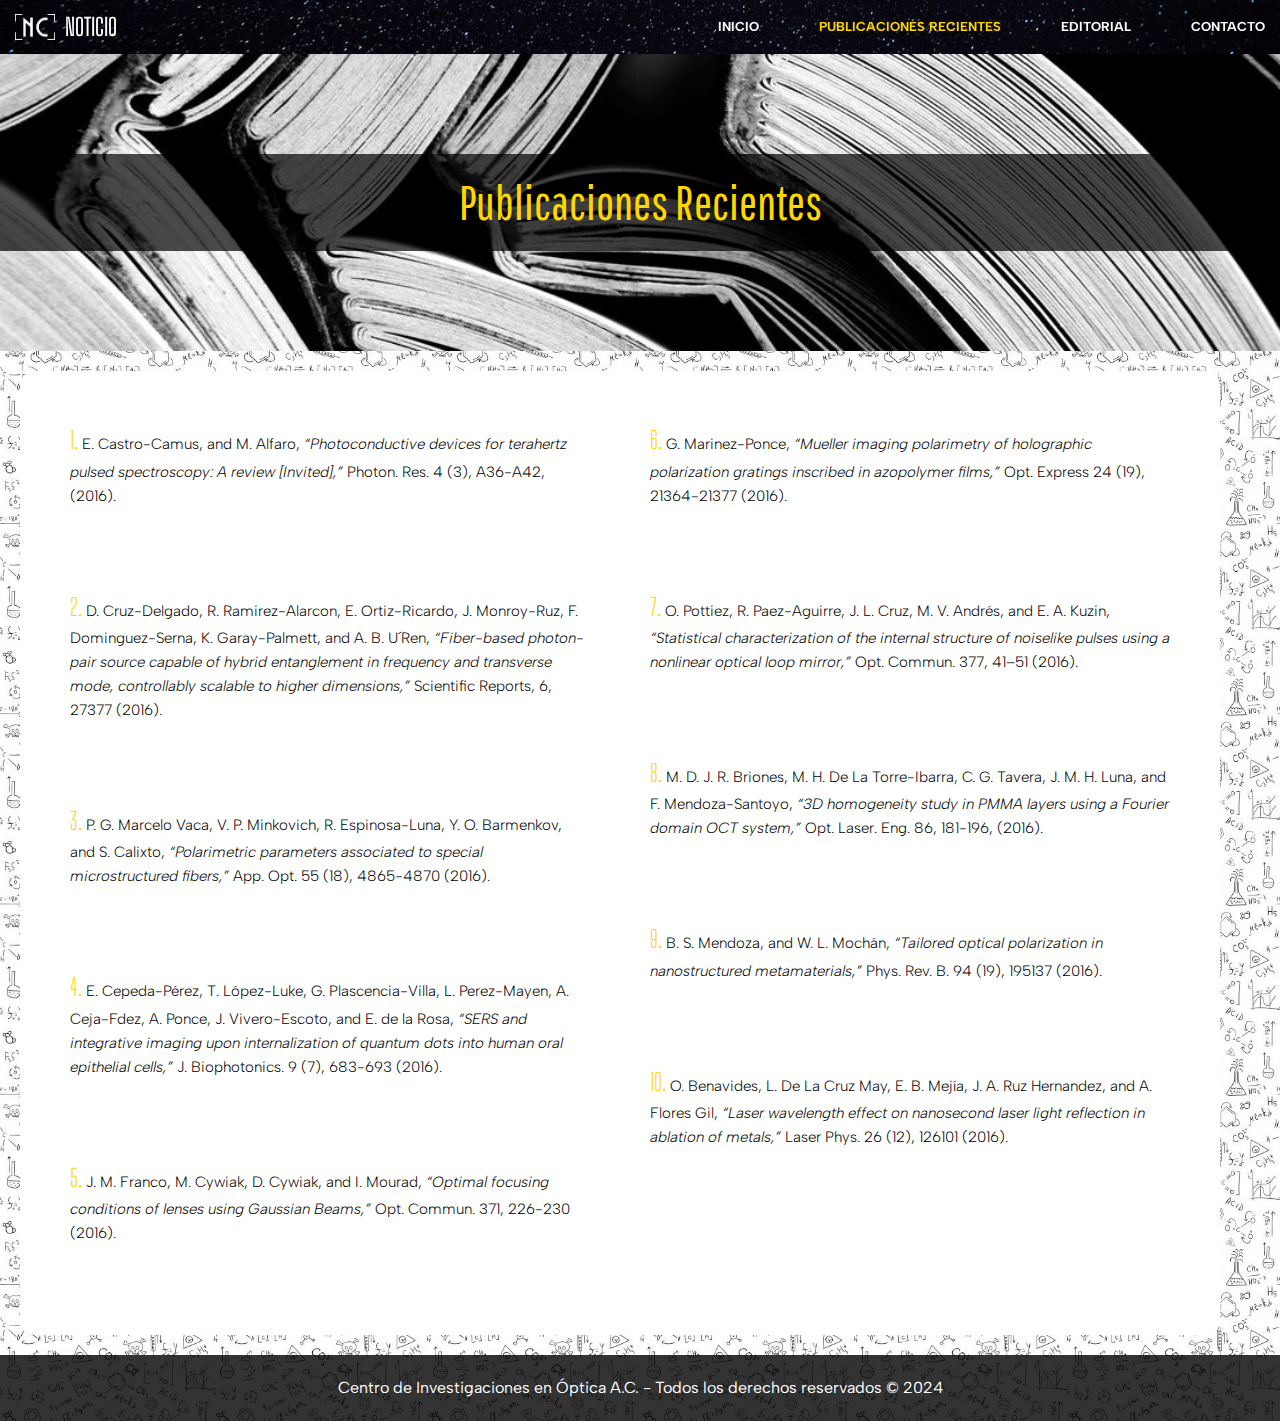
<file: publicaciones.html>
<!DOCTYPE html>
<html lang="es">
<head>
    <meta charset="UTF-8">
    <meta name="viewport" content="width=device-width, initial-scale=1.0">
    <title>Publicaciones Recientes - NC Noticio</title>
    <link href="https://fonts.googleapis.com/css2?family=Albert+Sans:wght@300;400;700&family=Big+Shoulders+Display:wght@400&family=Pathway+Gothic+One:wght@400&display=swap" rel="stylesheet">
    <link rel="stylesheet" href="style.css">
</head>
<body>
    <header class="navbar">
        <div class="logo">
            <img src="Imagenes/Logo-NOTICIO.png" alt="Logo NOTICIO" class="logo-img">
            <div class="logo-text">NOTICIO</div>
        </div>
        <nav class="nav-menu">
            <a href="index.html">INICIO</a>
            <a href="publicaciones.html" class="active">PUBLICACIONES RECIENTES</a>
            <a href="editorial.html">EDITORIAL</a>
            <a href="contacto.html">CONTACTO</a>
        </nav>
    </header>

    <section class="publicaciones-recientes">
        <div class="publicaciones-banner">
            <div class="banner-overlay"></div>
            <div class="banner-title-container full-width">
                <h1 style="color: #FFD700;">Publicaciones Recientes</h1>
            </div>
        </div>

        <div class="publicaciones-contenido background-rectangle">
            <div class="publicaciones-columnas">
                <div class="columna">
                    <article class="publicacion-item">
                        <h2><span style="color: #FFD700; font-family: 'Big Shoulders Display', sans-serif; font-size: 24px;">1.</span> E. Castro-Camus, and M. Alfaro, <em>“Photoconductive devices for terahertz pulsed spectroscopy: A review [Invited],”</em> Photon. Res. 4 (3), A36-A42, (2016).</h2>
                    </article>

                    <article class="publicacion-item">
                        <h2><span style="color: #FFD700; font-family: 'Big Shoulders Display', sans-serif; font-size: 24px;">2.</span> D. Cruz-Delgado, R. Ramirez-Alarcon, E. Ortiz-Ricardo, J. Monroy-Ruz, F. Dominguez-Serna, K. Garay-Palmett, and A. B. U´Ren, <em>“Fiber-based photon-pair source capable of hybrid entanglement in frequency and transverse mode, controllably scalable to higher dimensions,”</em> Scientific Reports, 6, 27377 (2016).</h2>
                    </article>

                    <article class="publicacion-item">
                        <h2><span style="color: #FFD700; font-family: 'Big Shoulders Display', sans-serif; font-size: 24px;">3.</span> P. G. Marcelo Vaca, V. P. Minkovich, R. Espinosa-Luna, Y. O. Barmenkov, and S. Calixto, <em>“Polarimetric parameters associated to special microstructured fibers,”</em> App. Opt. 55 (18), 4865-4870 (2016).</h2>
                    </article>

                    <article class="publicacion-item">
                        <h2><span style="color: #FFD700; font-family: 'Big Shoulders Display', sans-serif; font-size: 24px;">4.</span> E. Cepeda-Pérez, T. López-Luke, G. Plascencia-Villa, L. Perez-Mayen, A. Ceja-Fdez, A. Ponce, J. Vivero-Escoto, and E. de la Rosa, <em>“SERS and integrative imaging upon internalization of quantum dots into human oral epithelial cells,”</em> J. Biophotonics. 9 (7), 683-693 (2016).</h2>
                    </article>

                    <article class="publicacion-item">
                        <h2><span style="color: #FFD700; font-family: 'Big Shoulders Display', sans-serif; font-size: 24px;">5.</span> J. M. Franco, M. Cywiak, D. Cywiak, and I. Mourad, <em>“Optimal focusing conditions of lenses using Gaussian Beams,”</em> Opt. Commun. 371, 226-230 (2016).</h2>
                    </article>
                </div>
                <div class="columna">
                    <article class="publicacion-item">
                        <h2><span style="color: #FFD700; font-family: 'Big Shoulders Display', sans-serif; font-size: 24px;">6.</span> G. Marinez-Ponce, <em>“Mueller imaging polarimetry of holographic polarization gratings inscribed in azopolymer films,”</em> Opt. Express 24 (19), 21364-21377 (2016).</h2>
                    </article>

                    <article class="publicacion-item">
                        <h2><span style="color: #FFD700; font-family: 'Big Shoulders Display', sans-serif; font-size: 24px;">7.</span> O. Pottiez, R. Paez-Aguirre, J. L. Cruz, M. V. Andrés, and E. A. Kuzin, <em>“Statistical characterization of the internal structure of noiselike pulses using a nonlinear optical loop mirror,”</em> Opt. Commun. 377, 41–51 (2016).</h2>
                    </article>

                    <article class="publicacion-item">
                        <h2><span style="color: #FFD700; font-family: 'Big Shoulders Display', sans-serif; font-size: 24px;">8.</span> M. D. J. R. Briones, M. H. De La Torre-Ibarra, C. G. Tavera, J. M. H. Luna, and F. Mendoza-Santoyo, <em>“3D homogeneity study in PMMA layers using a Fourier domain OCT system,”</em> Opt. Laser. Eng. 86, 181-196, (2016).</h2>
                    </article>

                    <article class="publicacion-item">
                        <h2><span style="color: #FFD700; font-family: 'Big Shoulders Display', sans-serif; font-size: 24px;">9.</span> B. S. Mendoza, and W. L. Mochán, <em>“Tailored optical polarization in nanostructured metamaterials,”</em> Phys. Rev. B. 94 (19), 195137 (2016).</h2>
                    </article>

                    <article class="publicacion-item">
                        <h2><span style="color: #FFD700; font-family: 'Big Shoulders Display', sans-serif; font-size: 24px;">10.</span> O. Benavides, L. De La Cruz May, E. B. Mejía, J. A. Ruz Hernandez, and A. Flores Gil, <em>“Laser wavelength effect on nanosecond laser light reflection in ablation of metals,”</em> Laser Phys. 26 (12), 126101 (2016).</h2>
                    </article>
                </div>
            </div>
        </div>
    </section>

    <footer class="footer">
        <p>Centro de Investigaciones en Óptica A.C. - Todos los derechos reservados &copy; 2024</p>
    </footer>
</body>
</html>

<style>
* {
    margin: 0;
    padding: 0;
    box-sizing: border-box;
}

body {
    font-family: 'Albert Sans', sans-serif;
    background: rgba(255, 255, 255, 0.2) url('./Imagenes/Patron-de-fondo-NC.jpg') repeat;
    background-size: 33.33% auto;
    color: white;
    line-height: 1.6;
}

.navbar {
    display: flex;
    justify-content: space-between;
    align-items: center;
    background: rgba(0, 0, 0, 0.75) url('./Imagenes/EstrellasNC.jpeg') no-repeat center bottom;
    background-size: cover;
    padding: 8px 15px;
    color: white;
    position: sticky;
    top: 0;
    width: 100%;
    z-index: 1000;
}

.logo {
    display: flex;
    align-items: center;
    gap: 10px;
}

.logo-img {
    width: 40px;
}

.logo-text {
    font-family: 'Big Shoulders Display', sans-serif;
    font-size: 24px;
    font-weight: 500;
    color: white;
}

.nav-menu {
    display: flex;
    gap: 60px;
}

.nav-menu a {
    text-decoration: none;
    font-family: 'Albert Sans', sans-serif;
    text-transform: uppercase;
    color: white;
    font-weight: 700;
    font-size: 13px;
    transition: color 0.3s;
}

.nav-menu a:hover, .nav-menu a.active {
    color: #FFD700;
}

.publicaciones-banner {
    background: url('./Imagenes/PublicacionesFotografia.jpg') no-repeat center center;
    background-size: cover;
    padding: 100px 0;
    text-align: center;
    position: relative;
}

.banner-overlay {
    content: "";
    position: absolute;
    top: 0;
    left: 0;
    width: 100%;
    height: 100%;
    background: rgba(0, 0, 0, 0.7);
    z-index: -1;
}

.banner-title-container {
    position: relative;
    display: block;
    background: rgba(0, 0, 0, 0.7);
    padding: 10px 0;
    width: 100%;
}

.publicaciones-banner h1 {
    font-family: 'Pathway Gothic One', sans-serif;
    font-size: 48px;
    font-weight: 400;
    color: #FFD700;
}

.publicaciones-contenido {
    padding: 50px;
    max-width: 1200px;
    margin: 0 auto;
}

.publicaciones-columnas {
    display: flex;
    gap: 20px;
}

.columna {
    flex: 1;
}

.publicacion-item {
    background: #ffffff;
    padding: 20px;
    margin-bottom: 30px;
    border-radius: 15px;
}

.publicacion-item h2 {
    font-family: 'Albert Sans', sans-serif;
    font-size: 15px;
    margin-bottom: 10px;
    color: black;
    font-weight: 300;
}

.footer {
    text-align: center;
    padding: 20px;
    background: rgba(0, 0, 0, 0.8);
}

.footer p {
    font-family: 'Albert Sans', sans-serif;
    color: white;
}

.background-rectangle {
    background: #ffffff;
    border-radius: 15px;
    padding: 30px;
    margin: 20px;
}
</style>
</file>
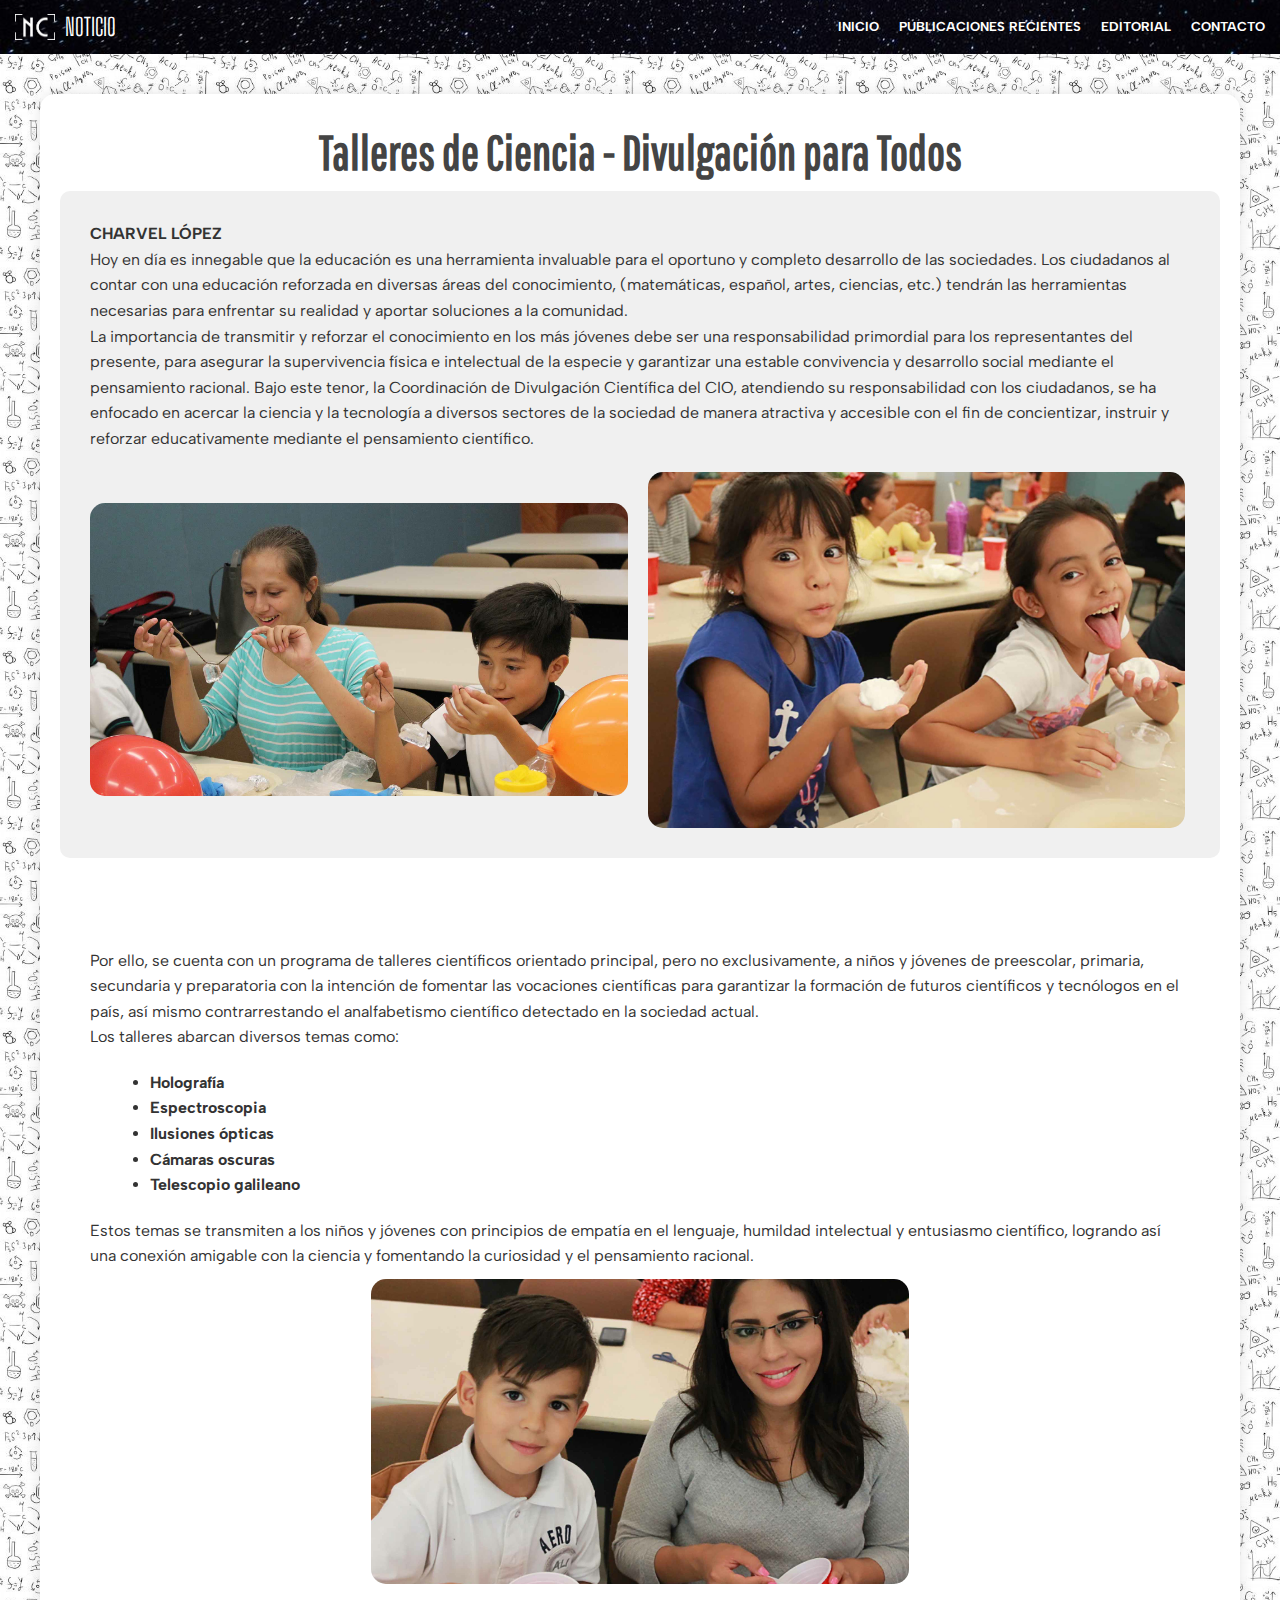
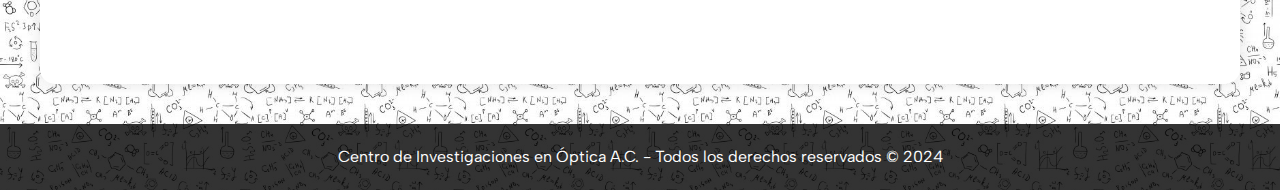
<file: talleres-ciencia.html>
<!DOCTYPE html>
<html lang="es">
<head>
    <meta charset="UTF-8">
    <meta name="viewport" content="width=device-width, initial-scale=1.0">
    <title>Talleres de Ciencia - NC Noticio</title>
    <link href="https://fonts.googleapis.com/css2?family=Albert+Sans:wght@400;700&family=Big+Shoulders+Display:wght@400&family=Pathway+Gothic+One:wght@400&display=swap" rel="stylesheet">
    <link rel="stylesheet" href="style.css">
    <style>
        body {
            font-family: 'Albert Sans', sans-serif;
            line-height: 1.6;
            color: #333;
            background-color: #f9f9f9;
            margin: 0;
            padding: 0;
        }

        .container {
            max-width: 1200px;
            margin: 40px auto;
            padding: 20px;
            background: white;
            border-radius: 15px;
            box-shadow: 0px 0px 15px rgba(0, 0, 0, 0.1);
        }

        h1, h2, h3 {
            font-family: 'Pathway Gothic One', sans-serif;
            color: #444;
            text-align: center;
        }

        .content-section {
            margin-bottom: 60px;
            padding: 20px;
            border-radius: 10px;
            overflow: hidden;
            display: flex;
            flex-wrap: wrap;
            align-items: center;
        }

        .content-section:nth-child(even) {
            background-color: #f0f0f0;
        }

        .content-section img {
            max-width: 48%;
            height: auto;
            margin: 10px;
            flex: 1 1 48%;
            border-radius: 15px;
        }

        .content-section-text {
            flex: 1 1 100%;
            margin: 10px;
        }

        .activities-list {
            list-style-type: disc;
            margin: 20px;
            padding-left: 40px;
        }
        .footer {
            text-align: center;
            padding: 20px;
            background: rgba(0, 0, 0, 0.8);
        }

        .footer p {
            font-family: 'Albert Sans', sans-serif;
            color: white;
        }
    </style>
</head>
<body>
    <header class="navbar">
        <div class="logo">
            <img src="Imagenes/Logo-NOTICIO.png" alt="Logo NOTICIO" class="logo-img">
            <div class="logo-text">NOTICIO</div>
        </div>
        <nav class="nav-menu">
            <a href="index.html" style="text-decoration: none;">INICIO</a>
            <a href="publicaciones.html" style="text-decoration: none;">PUBLICACIONES RECIENTES</a>
            <a href="editorial.html" style="text-decoration: none;">EDITORIAL</a>
            <a href="contacto.html" style="text-decoration: none;">CONTACTO</a>
        </nav>
    </header>

    <div class="container">
        <h1 style="font-size: 3rem;">Talleres de Ciencia - Divulgación para Todos</h1>

        <div class="content-section">
            <div class="content-section-text">
                <p><strong>CHARVEL LÓPEZ</strong></p>
                <p>Hoy en día es innegable que la educación es una herramienta invaluable para el oportuno y completo desarrollo de las sociedades. Los ciudadanos al contar con una educación reforzada en diversas áreas del conocimiento, (matemáticas, español, artes, ciencias, etc.) tendrán las herramientas necesarias para enfrentar su realidad y aportar soluciones a la comunidad.</p>
                <p>La importancia de transmitir y reforzar el conocimiento en los más jóvenes debe ser una responsabilidad primordial para los representantes del presente, para asegurar la supervivencia física e intelectual de la especie y garantizar una estable convivencia y desarrollo social mediante el pensamiento racional. Bajo este tenor, la Coordinación de Divulgación Científica del CIO, atendiendo su responsabilidad con los ciudadanos, se ha enfocado en acercar la ciencia y la tecnología a diversos sectores de la sociedad de manera atractiva y accesible con el fin de concientizar, instruir y reforzar educativamente mediante el pensamiento científico.</p>
            </div>
            <img src="Imagenes/taller-ciencias-1.jpg" alt="Niños participando en un taller de ciencia." />
            <img src="Imagenes/taller-ciencias-2.jpg" alt="Participantes en un taller práctico de ciencia." />
        </div>

        <div class="content-section">
            <div class="content-section-text">
                <p>Por ello, se cuenta con un programa de talleres científicos orientado principal, pero no exclusivamente, a niños y jóvenes de preescolar, primaria, secundaria y preparatoria con la intención de fomentar las vocaciones científicas para garantizar la formación de futuros científicos y tecnólogos en el país, así mismo contrarrestando el analfabetismo científico detectado en la sociedad actual.</p>
                <p>Los talleres abarcan diversos temas como:</p>
                <ul class="activities-list">
                    <li><strong>Holografía</strong></li>
                    <li><strong>Espectroscopia</strong></li>
                    <li><strong>Ilusiones ópticas</strong></li>
                    <li><strong>Cámaras oscuras</strong></li>
                    <li><strong>Telescopio galileano</strong></li>
                </ul>
                <p>Estos temas se transmiten a los niños y jóvenes con principios de empatía en el lenguaje, humildad intelectual y entusiasmo científico, logrando así una conexión amigable con la ciencia y fomentando la curiosidad y el pensamiento racional.</p>
            </div>
            <img src="Imagenes/talleresNC.jpg" alt="Participantes disfrutando de un taller en el CIO." style="width: 60%; height: auto; object-fit: cover; border-radius: 15px; margin: 0 auto; display: block;" />
        </div>
    </div>

    <footer class="footer">
        <p>Centro de Investigaciones en Óptica A.C. - Todos los derechos reservados &copy; 2024</p>
    </footer>
</body>
</html>
</file>
<file: style.css>
* {
    margin: 0;
    padding: 0;
    box-sizing: border-box;
}

body {
    font-family: 'Albert Sans', sans-serif;
    line-height: 1.6;
    position: relative;
    background: rgba(255, 255, 255, 0.2) url('./Imagenes/Patron-de-fondo-NC.jpg') repeat;
    background-size: 33.33% auto;
    color: white;
}

.navbar {
    display: flex;
    justify-content: space-between;
    align-items: center;
    background: rgba(0, 0, 0, 0.75) url('./Imagenes/EstrellasNC.jpeg') no-repeat center bottom;
    background-size: cover;
    padding: 8px 15px;
    color: white;
    position: relative;
    margin-bottom: 0;
}

.logo {
    display: flex;
    align-items: center;
    gap: 10px;
}

.logo-img {
    width: 40px;
}

.logo-text {
    font-family: 'Big Shoulders Display', sans-serif;
    font-size: 24px;
    font-weight: 400;
    color: white;
}

.nav-menu {
    display: flex;
    gap: 20px;
}

.nav-menu a {
    text-decoration: none;
    font-family: 'Albert Sans', sans-serif;
    text-transform: uppercase;
    color: white;
    font-weight: 700;
    font-size: 13px;
    transition: color 0.3s;
}

.nav-menu a:hover {
    color: #FFD700;
}

.main-banner {
    display: flex;
    flex-direction: column;
    align-items: center;
    justify-content: center;
    position: relative;
    width: 100%;
    padding: 150px 0;
    text-align: center;
    overflow: hidden;
}

.main-banner::before {
    content: "";
    position: absolute;
    top: 0;
    left: 0;
    width: 100%;
    height: 100%;
    background: url('./Imagenes/PlanterioImagenFondo.jpg') no-repeat center center;
    background-size: cover;
    z-index: -2;
}

.main-banner::after {
    content: "";
    position: absolute;
    top: 0;
    left: 0;
    width: 100%;
    height: 100%;
    background: rgba(0, 0, 0, 0.7);
    z-index: -1;
}

.main-banner h1 {
    font-family: 'Pathway Gothic One', sans-serif;
    font-size: 56px;
    font-weight: 400;
    color: white;
    margin-bottom: 10px;
}

.main-banner h2 {
    font-family: 'Pathway Gothic One', sans-serif;
    font-size: 36px;
    font-weight: 200;
    color: white;
}
</file>
